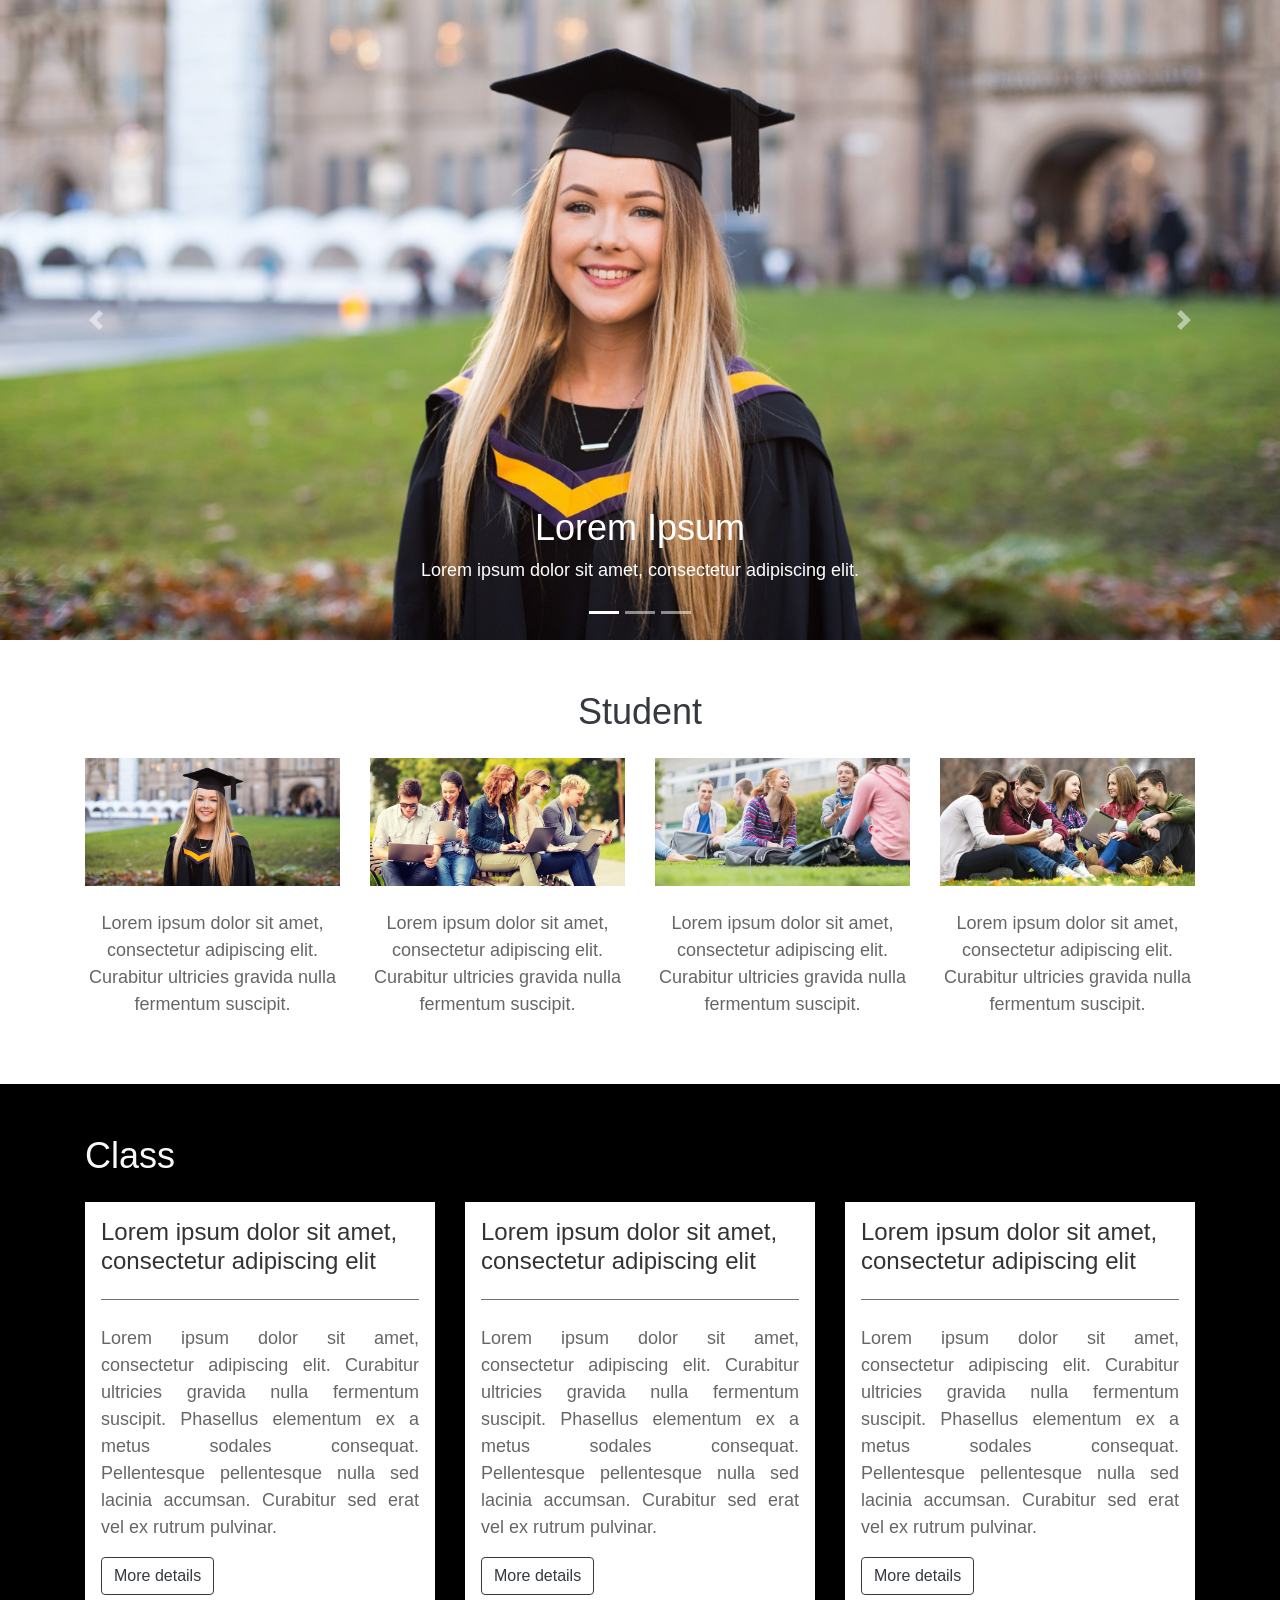
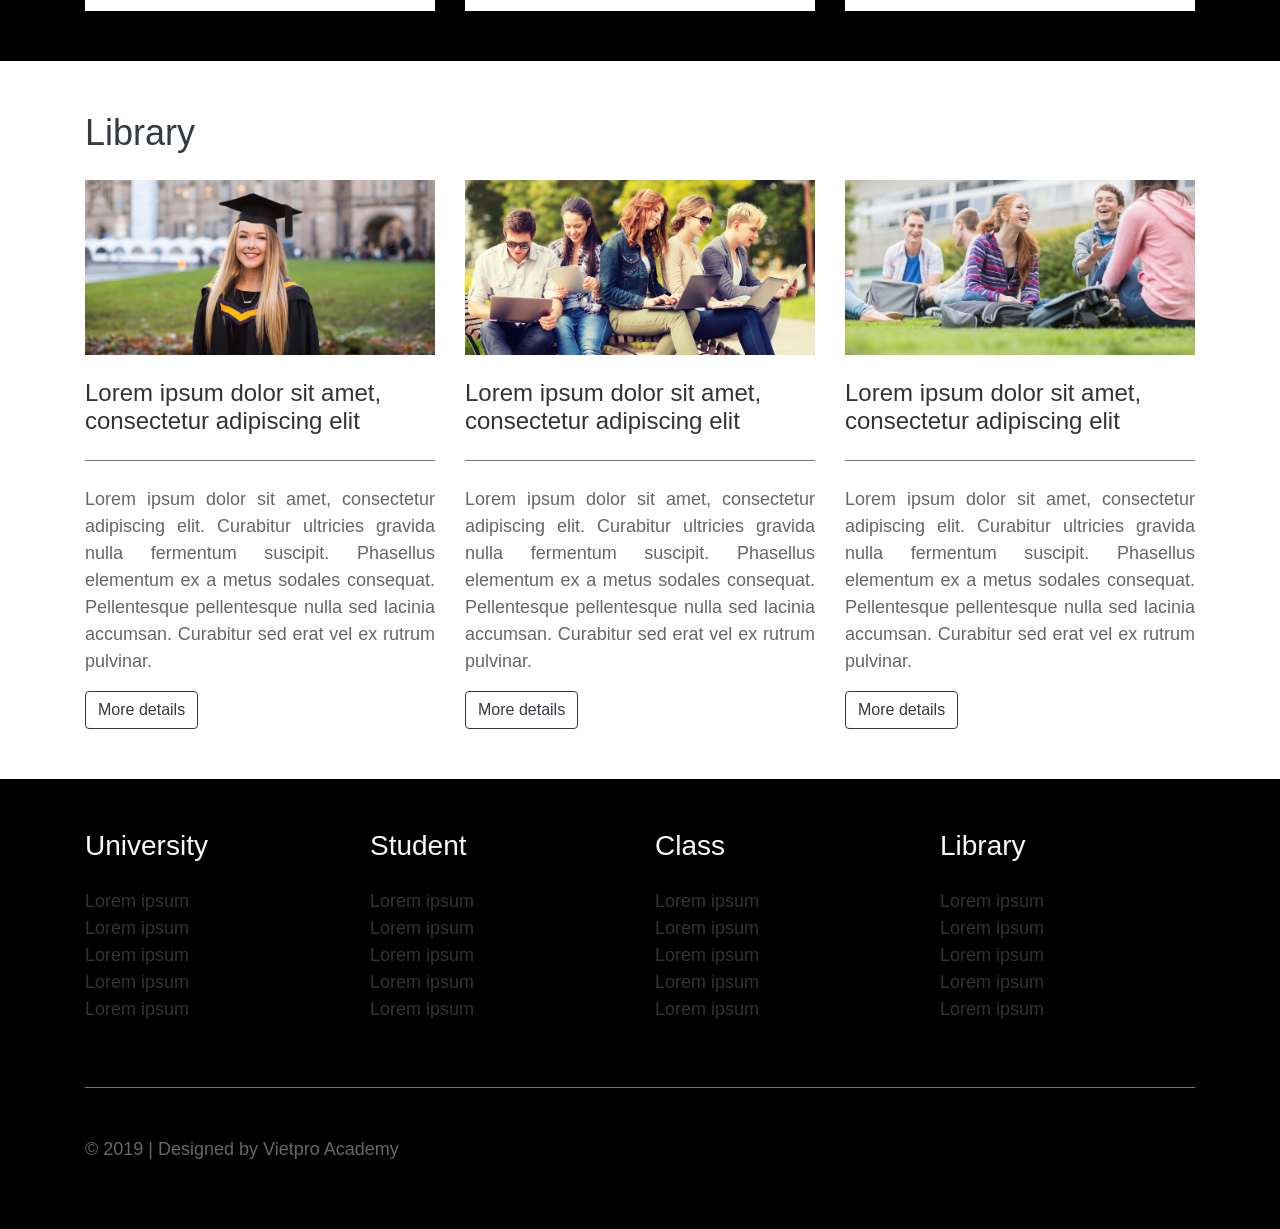
<file: bootstrap/project_bootstrap4_basic/index.html>
<!DOCTYPE html>
<html>
<head>
<title>Project Bootstrap4 Basic</title>
<meta charset="utf-8"/>
<link rel="stylesheet" href="css/bootstrap.css">
<script src="js/jquery-3.4.1.js"></script>
<script src="js/bootstrap.js"></script>
<style>
body{
font-family:arial;
font-size:18px;
color:#666;}

a{
color:#333;}

h2,h3,#slide h5{
font-size:36px;
text-transform:capitalize;}

h3{
font-size:28px;}

h4{
font-size:24px;
}

h2, h3, h4{
margin-bottom:25px;}

.section{
padding-top:50px;
padding-bottom:50px;
}

.bg-black{
background:#000;}

.bg-white{
background:#FFF;}

#footer ul{
padding:0;}

#footer ul li{
list-style:none;}
</style>
</head>
<body>

<!--	Slide	-->
<div id="slide">
	<div class="bd-example">
	  <div id="carouselExampleCaptions" class="carousel slide" data-ride="carousel">
		<ol class="carousel-indicators">
		  <li data-target="#carouselExampleCaptions" data-slide-to="0" class="active"></li>
		  <li data-target="#carouselExampleCaptions" data-slide-to="1"></li>
		  <li data-target="#carouselExampleCaptions" data-slide-to="2"></li>
		</ol>
		<div class="carousel-inner">
		  <div class="carousel-item active">
			<img src="images/slide-1.jpg" class="d-block w-100" alt="Vietpro Slide 01">
			<div class="carousel-caption d-none d-md-block">
			  <h5>Lorem Ipsum</h5>
			  <p>Lorem ipsum dolor sit amet, consectetur adipiscing elit.</p>
			</div>
		  </div>
		  <div class="carousel-item">
			<img src="images/slide-2.jpg" class="d-block w-100" alt="Vietpro Slide 01">
			<div class="carousel-caption d-none d-md-block">
			  <h5>Lorem Ipsum</h5>
			  <p>Lorem ipsum dolor sit amet, consectetur adipiscing elit.</p>
			</div>
		  </div>
		  <div class="carousel-item">
			<img src="images/slide-3.jpg" class="d-block w-100" alt="Vietpro Slide 01">
			<div class="carousel-caption d-none d-md-block">
			  <h5>Lorem Ipsum</h5>
			  <p>Lorem ipsum dolor sit amet, consectetur adipiscing elit.</p>
			</div>
		  </div>
		</div>
		<a class="carousel-control-prev" href="#carouselExampleCaptions" role="button" data-slide="prev">
		  <span class="carousel-control-prev-icon" aria-hidden="true"></span>
		  <span class="sr-only">Previous</span>
		</a>
		<a class="carousel-control-next" href="#carouselExampleCaptions" role="button" data-slide="next">
		  <span class="carousel-control-next-icon" aria-hidden="true"></span>
		  <span class="sr-only">Next</span>
		</a>
	  </div>
	</div>
</div>
<!--	End Slide	-->

<!--	Student	-->
<div id="student" class="section">
	<div class="container text-center">
		<h2 class="text-dark">student</h2>
		<div class="row">
			<div class="col-lg-3 col-md-6 col-sm-12">
				<img class="img-fluid mb-4" src="images/slide-1.jpg"/>
				<p>
					Lorem ipsum dolor sit amet, consectetur adipiscing elit. Curabitur ultricies gravida nulla fermentum suscipit.
				</p>
			</div>
			<div class="col-lg-3 col-md-6 col-sm-12">
				<img class="img-fluid mb-4" src="images/slide-2.jpg"/>
				<p>
					Lorem ipsum dolor sit amet, consectetur adipiscing elit. Curabitur ultricies gravida nulla fermentum suscipit.
				</p>
			</div>
			<div class="col-lg-3 col-md-6 col-sm-12">
				<img class="img-fluid mb-4" src="images/slide-3.jpg"/>
				<p>
					Lorem ipsum dolor sit amet, consectetur adipiscing elit. Curabitur ultricies gravida nulla fermentum suscipit.
				</p>
			</div>
			<div class="col-lg-3 col-md-6 col-sm-12">
				<img class="img-fluid mb-4" src="images/slide-4.jpg"/>
				<p>
					Lorem ipsum dolor sit amet, consectetur adipiscing elit. Curabitur ultricies gravida nulla fermentum suscipit.
				</p>
			</div>
		</div>
	</div>
</div>
<!--	End Student	-->

<!--	Class	-->
<div id="class" class="section bg-black">
	<div class="container">
		<h2 class="text-light">class</h2>
		<div class="row">
			<div class="col-lg-4 col-md-4 col-sm-12">
				<div class="bg-white p-3">
					<h4 class="border-bottom border-secondary pb-4"><a href="#">Lorem ipsum dolor sit amet, consectetur adipiscing elit</a></h4>
					<p class="text-justify">
						Lorem ipsum dolor sit amet, consectetur adipiscing elit. Curabitur ultricies gravida nulla fermentum suscipit. Phasellus elementum ex a metus sodales consequat. Pellentesque pellentesque nulla sed lacinia accumsan. Curabitur sed erat vel ex rutrum pulvinar.
					</p>
					<button type="button" class="btn btn-outline-dark">More details</button>
				</div>
			</div>
			<div class="col-lg-4 col-md-4 col-sm-12">
				<div class="bg-white p-3">
					<h4 class="border-bottom border-secondary pb-4"><a href="#">Lorem ipsum dolor sit amet, consectetur adipiscing elit</a></h4>
					<p class="text-justify">
						Lorem ipsum dolor sit amet, consectetur adipiscing elit. Curabitur ultricies gravida nulla fermentum suscipit. Phasellus elementum ex a metus sodales consequat. Pellentesque pellentesque nulla sed lacinia accumsan. Curabitur sed erat vel ex rutrum pulvinar.
					</p>
					<button type="button" class="btn btn-outline-dark">More details</button>
				</div>
			</div>
			<div class="col-lg-4 col-md-4 col-sm-12">
				<div class="bg-white p-3">
					<h4 class="border-bottom border-secondary pb-4"><a href="#">Lorem ipsum dolor sit amet, consectetur adipiscing elit</a></h4>
					<p class="text-justify">
						Lorem ipsum dolor sit amet, consectetur adipiscing elit. Curabitur ultricies gravida nulla fermentum suscipit. Phasellus elementum ex a metus sodales consequat. Pellentesque pellentesque nulla sed lacinia accumsan. Curabitur sed erat vel ex rutrum pulvinar.
					</p>
					<button type="button" class="btn btn-outline-dark">More details</button>
				</div>
			</div>
		</div>
	</div>
</div>
<!--	End Class	-->

<!--	Library	-->
<div id="library">
<div class="container section">
		<h2 class="text-dark">library</h2>
		<div class="row">
			<div class="col-lg-4 col-md-4 col-sm-12">
				<div class="bg-white">
					<img class="img-fluid mb-4" src="images/slide-1.jpg"/>
					<h4 class="border-bottom border-secondary pb-4"><a href="#">Lorem ipsum dolor sit amet, consectetur adipiscing elit</a></h4>
					<p class="text-justify">
						Lorem ipsum dolor sit amet, consectetur adipiscing elit. Curabitur ultricies gravida nulla fermentum suscipit. Phasellus elementum ex a metus sodales consequat. Pellentesque pellentesque nulla sed lacinia accumsan. Curabitur sed erat vel ex rutrum pulvinar.
					</p>
					<button type="button" class="btn btn-outline-dark">More details</button>
				</div>
			</div>
			<div class="col-lg-4 col-md-4 col-sm-12">
				<div class="bg-white">
					<img class="img-fluid mb-4" src="images/slide-2.jpg"/>
					<h4 class="border-bottom border-secondary pb-4"><a href="#">Lorem ipsum dolor sit amet, consectetur adipiscing elit</a></h4>
					<p class="text-justify">
						Lorem ipsum dolor sit amet, consectetur adipiscing elit. Curabitur ultricies gravida nulla fermentum suscipit. Phasellus elementum ex a metus sodales consequat. Pellentesque pellentesque nulla sed lacinia accumsan. Curabitur sed erat vel ex rutrum pulvinar.
					</p>
					<button type="button" class="btn btn-outline-dark">More details</button>
				</div>
			</div>
			<div class="col-lg-4 col-md-4 col-sm-12">
				<div class="bg-white">
					<img class="img-fluid mb-4" src="images/slide-3.jpg"/>
					<h4 class="border-bottom border-secondary pb-4"><a href="#">Lorem ipsum dolor sit amet, consectetur adipiscing elit</a></h4>
					<p class="text-justify">
						Lorem ipsum dolor sit amet, consectetur adipiscing elit. Curabitur ultricies gravida nulla fermentum suscipit. Phasellus elementum ex a metus sodales consequat. Pellentesque pellentesque nulla sed lacinia accumsan. Curabitur sed erat vel ex rutrum pulvinar.
					</p>
					<button type="button" class="btn btn-outline-dark">More details</button>
				</div>
			</div>
		</div>
	</div>
</div>
<!--	End Library	-->

<!--	Footer	-->
<div id="footer" class="section bg-black">
	<div class="container">
		<div class="row">
			<div class="col-lg-3 col-md-6 col-sm-12">
				<h3 class="text-light">university</h3>
				<ul>
					<li><a href="#">Lorem ipsum</a></li>
					<li><a href="#">Lorem ipsum</a></li>
					<li><a href="#">Lorem ipsum</a></li>
					<li><a href="#">Lorem ipsum</a></li>
					<li><a href="#">Lorem ipsum</a></li>
				</ul>
			</div>
			<div class="col-lg-3 col-md-6 col-sm-12">
				<h3 class="text-light">student</h3>
				<ul>
					<li><a href="#">Lorem ipsum</a></li>
					<li><a href="#">Lorem ipsum</a></li>
					<li><a href="#">Lorem ipsum</a></li>
					<li><a href="#">Lorem ipsum</a></li>
					<li><a href="#">Lorem ipsum</a></li>
				</ul>
			</div>
			<div class="col-lg-3 col-md-6 col-sm-12">
				<h3 class="text-light">class</h3>
				<ul>
					<li><a href="#">Lorem ipsum</a></li>
					<li><a href="#">Lorem ipsum</a></li>
					<li><a href="#">Lorem ipsum</a></li>
					<li><a href="#">Lorem ipsum</a></li>
					<li><a href="#">Lorem ipsum</a></li>
				</ul>
			</div>
			<div class="col-lg-3 col-md-6 col-sm-12">
				<h3 class="text-light">library</h3>
				<ul>
					<li><a href="#">Lorem ipsum</a></li>
					<li><a href="#">Lorem ipsum</a></li>
					<li><a href="#">Lorem ipsum</a></li>
					<li><a href="#">Lorem ipsum</a></li>
					<li><a href="#">Lorem ipsum</a></li>
				</ul>
			</div>
		</div>
		<p class="border-top border-secondary mt-5 pt-5">© 2019 | Designed by Vietpro Academy</p>
	</div>
</div>
<!--	End Footer	-->



<!--
1. Dựng cấu trúc HTML
2. CSS chung cho toàn bộ văn bản HTML 
	-	Phông chữ, mầu chữ, kích cỡ chữ
	-	Style chung của liên kết, heading
3. Đặt ID
	-	ID thông thường được đặt vào các khối cha ngoài cùng, khối chính lớn của trang web
	-	Mỗi khối thông thường chỉ có 1 ID đặt ở cấp cha (rất hiếm khi đặt ID cho các khối con bên trong)
4. Đặt Class
	-	Sử dụng Class có 2 cách 
		+	Những phần tử nào có từ 2 thuộc tính giống nhau trở lên thì nên style ra Class riêng
		+	Những phần tử nào giống nhau chỉ với 1 thuộc tính thì có thể sử dụng Class có sẵn của Bootstrap
	-	Thủ thuật tìm Class
		+	B1. Lấy một cấu trúc bất kỳ để Style (thông thường hay lấy cấu trúc ngay đầu)
		+	B2. Mỗi khi phân tích cấu trúc đó (cha-con) thì so sánh xem có những cấu trúc nào có Style giống nó nữa không
		+	B3. Nếu giống tuyệt đối thì viết Class lớn, chung cho tất cả, nếu chỉ giống một phần thì tách Class lớn đó thành nhều Class con
	-	Ví dụ cho tư duy trên:
		+	Cấu trúc A có các thuộc tính (a b c d) giống tuyệt đối với cấu trúc B (a b c d) thì viết Class AB (a b c d)
		+	Cấu trúc A có các thuộc tính (a b c d) giống một phần với cấu trúc B (a b) và C (c d) thì viết 2 Class AB (a b) và AC (c d)
Chú ý:
	-	Những trang web có giao diện đơn giản hoặc không có nhu cầu đa giao diện thì ó thể sử dụng triệt để các class của Bootstrap, thậm chí không cần CSS riêng
	-	Những trang web lớn hoặc có nhu cầu đa giao diện thì hạn chế sử dụng các class của Bootstrap, thậm chí chỉ sử dụng mỗi hệ thống lưới trong Bootstrap
-->



</body>
</html>
</file>
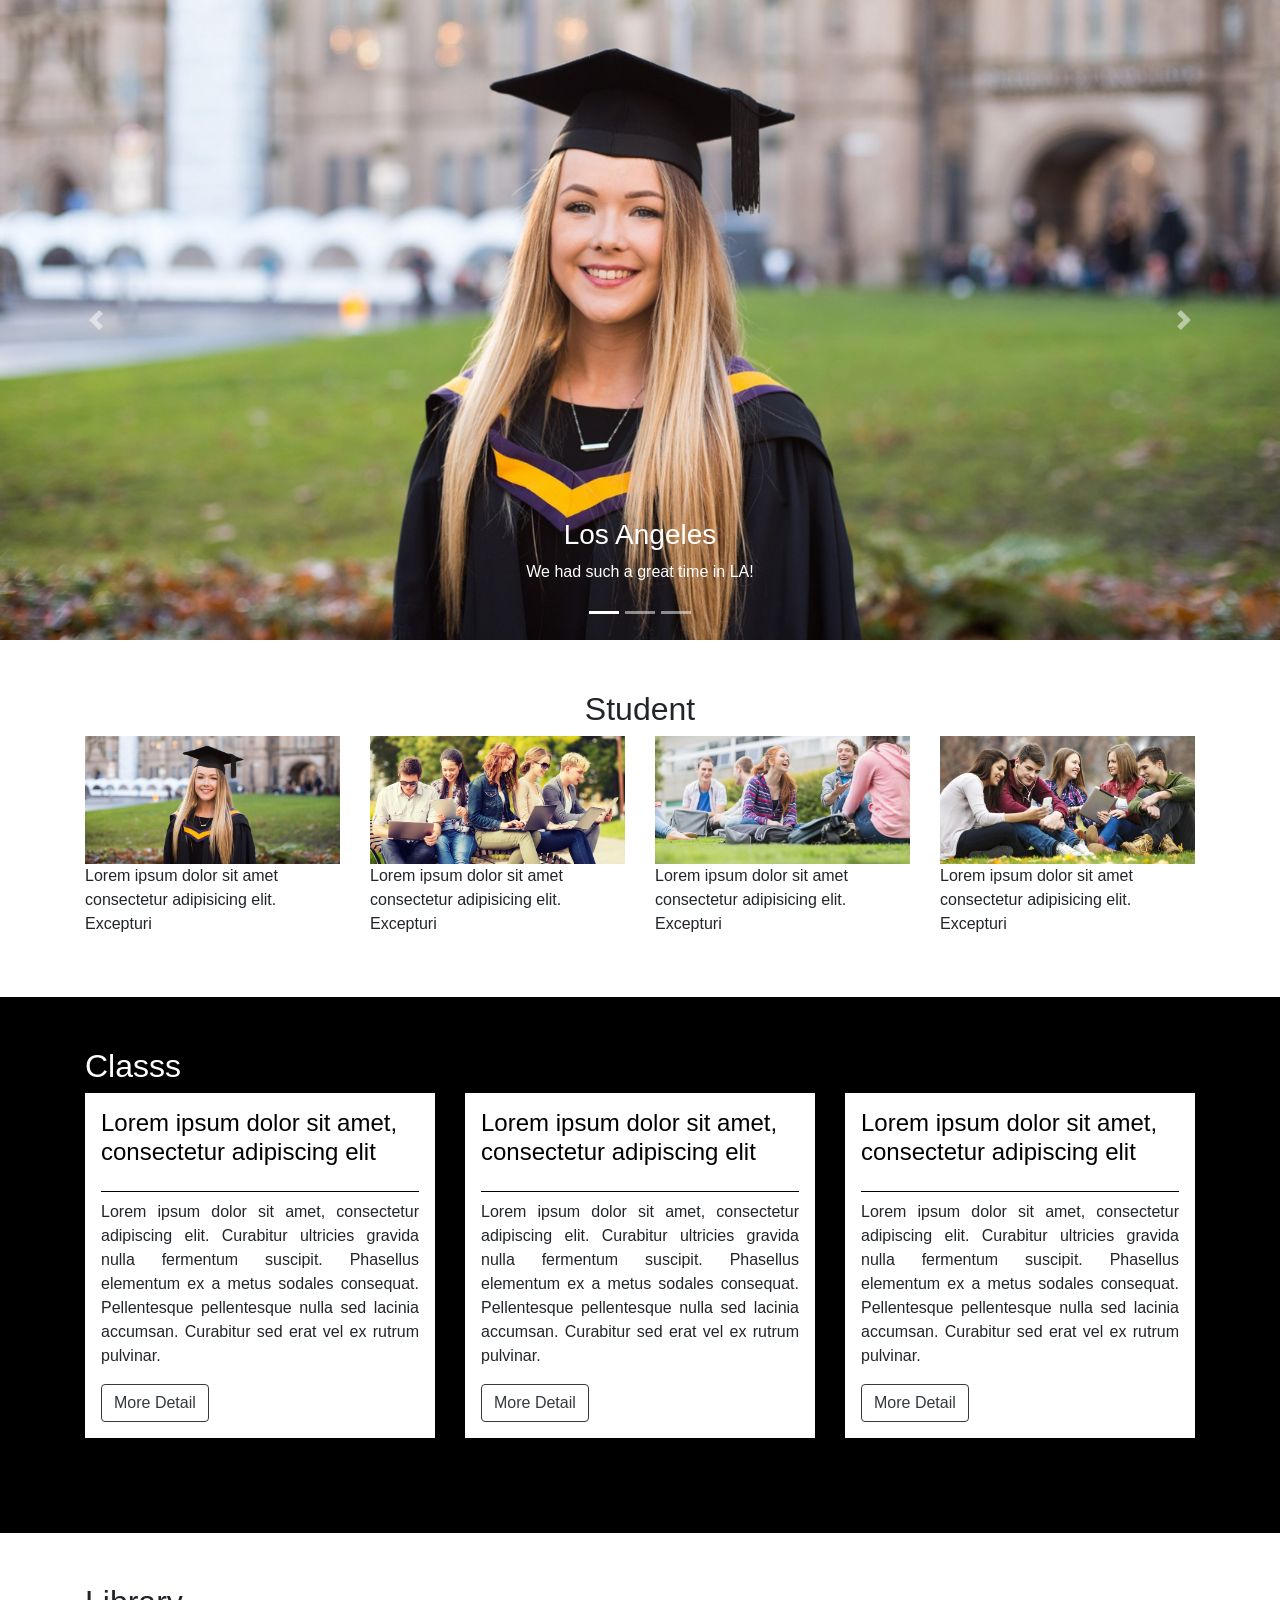
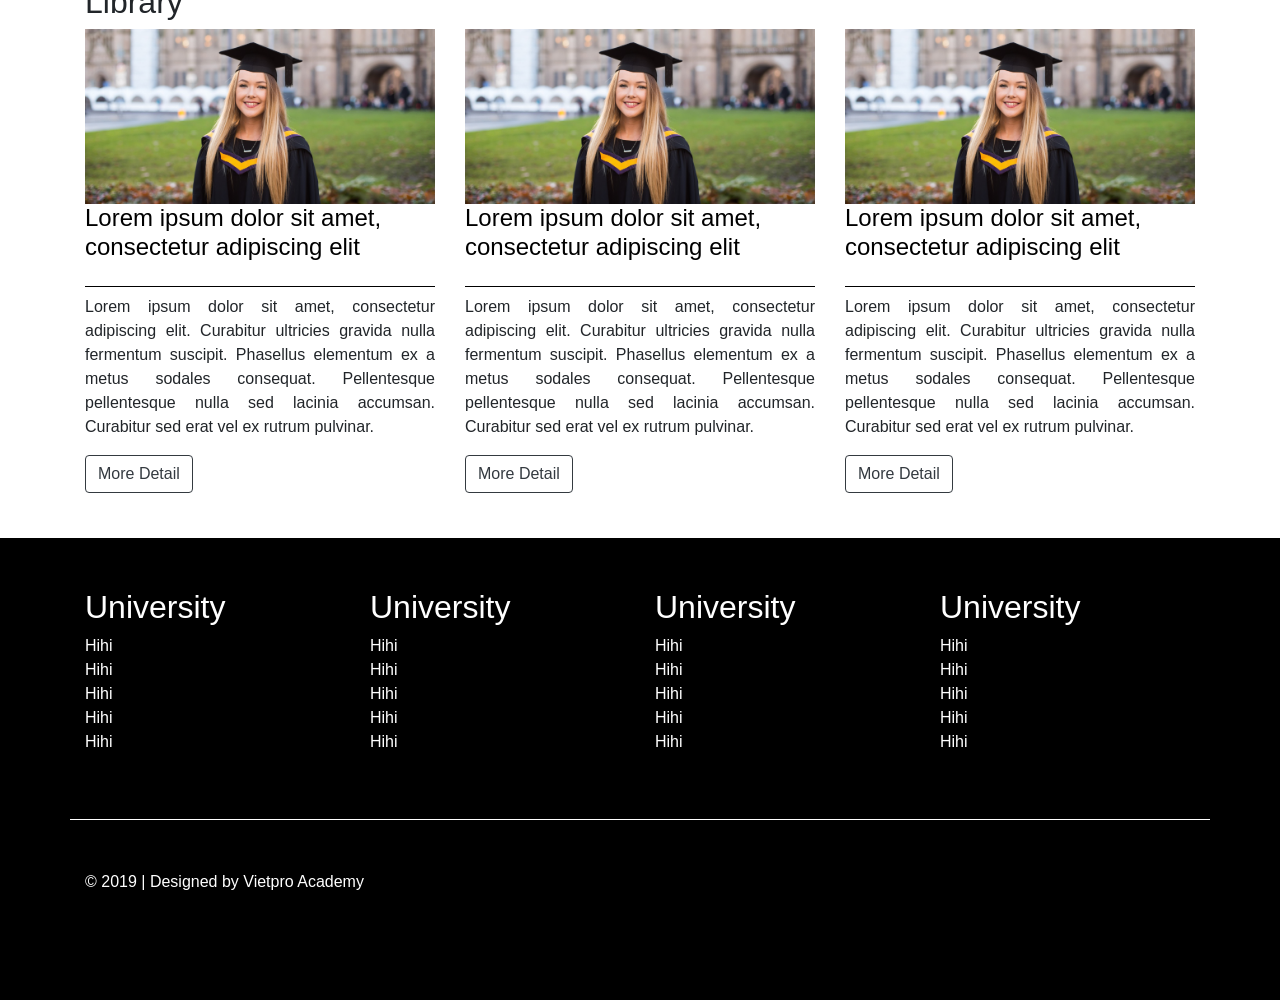
<file: thuc_hanh/Thuchanh_Bootstrap/html/index.html>
<!DOCTYPE html>
<html lang="en">

<head>
    <meta charset="UTF-8">
    <meta name="viewport" content="width=device-width, initial-scale=1.0">
    <meta http-equiv="X-UA-Compatible" content="ie=edge">
    <link rel="stylesheet" href="../css/bootstrap.css">
    <title>Document</title>
    <link rel="stylesheet" href="../css/style.css">
</head>

<body>
    <!-- Slide -->
    <div id="demo" class="carousel slide" data-ride="carousel">
        <ul class="carousel-indicators">
            <li data-target="#demo" data-slide-to="0" class="active"></li>
            <li data-target="#demo" data-slide-to="1"></li>
            <li data-target="#demo" data-slide-to="2"></li>
        </ul>
        <div class="carousel-inner">
            <div class="carousel-item active">
                <img src="../image/slide-1.jpg" alt="Los Angeles">
                <div class="carousel-caption">
                    <h3>Los Angeles</h3>
                    <p>We had such a great time in LA!</p>
                </div>
            </div>
            <div class="carousel-item">
                <img src="../image/slide-2.jpg" alt="Chicago">
                <div class="carousel-caption">
                    <h3>Chicago</h3>
                    <p>Thank you, Chicago!</p>
                </div>
            </div>
            <div class="carousel-item">
                <img src="../image/slide-3.jpg">
                <div class="carousel-caption">
                    <h3>New York</h3>
                    <p>We love the Big Apple!</p>
                </div>
            </div>
        </div>
        <a class="carousel-control-prev" href="#demo" data-slide="prev">
            <span class="carousel-control-prev-icon"></span>
        </a>
        <a class="carousel-control-next" href="#demo" data-slide="next">
            <span class="carousel-control-next-icon"></span>
        </a>
    </div>

    <!-- Session 1 -->
    <div id="session-1" class="box">
        <div class="container">
            <h2 class="text-center">Student</h2>
            <!-- Tạo hàng -->
            <div class="row">
                <div class="col-lg-3">
                    <img class="img-fluid" src="../image/slide-1.jpg" alt="">
                    <p>
                        Lorem ipsum dolor sit amet consectetur adipisicing elit. Excepturi
                    </p>
                </div>
                <div class="col-lg-3">
                    <img class="img-fluid" src="../image/slide-2.jpg" alt="">
                    <p>
                        Lorem ipsum dolor sit amet consectetur adipisicing elit. Excepturi
                    </p>
                </div>
                <div class="col-lg-3">
                    <img class="img-fluid" src="../image/slide-3.jpg" alt="">
                    <p>
                        Lorem ipsum dolor sit amet consectetur adipisicing elit. Excepturi
                    </p>
                </div>
                <div class="col-lg-3">
                    <img class="img-fluid" src="../image/slide-4.jpg" alt="">
                    <p>
                        Lorem ipsum dolor sit amet consectetur adipisicing elit. Excepturi
                    </p>
                </div>
            </div>
        </div>
    </div>
    <!-- Session-2 -->
    <div id="session-2" class="box">

        <div class="container">
            <h2 class="text-white">Classs</h2>
            <div class="row">
                <div class="col-lg-4 p-b-50">
                    <div class="box-white p-16">
                        <h4 class="ke-chan"><a href="">Lorem ipsum dolor sit amet, consectetur adipiscing elit</a></h4>
                        <p class="text-justify">Lorem ipsum dolor sit amet, consectetur adipiscing elit. Curabitur ultricies gravida nulla fermentum suscipit. Phasellus elementum ex a metus sodales consequat. Pellentesque pellentesque nulla sed lacinia accumsan. Curabitur sed
                            erat vel ex rutrum pulvinar.</p>
                        <button type="button" class="btn btn-outline-dark">More Detail</button>
                    </div>
                </div>
                <div class="col-lg-4 ">
                    <div class="box-white p-16">
                        <h4 class="ke-chan"><a href="">Lorem ipsum dolor sit amet, consectetur adipiscing elit</a></h4>
                        <p class="text-justify">Lorem ipsum dolor sit amet, consectetur adipiscing elit. Curabitur ultricies gravida nulla fermentum suscipit. Phasellus elementum ex a metus sodales consequat. Pellentesque pellentesque nulla sed lacinia accumsan. Curabitur sed
                            erat vel ex rutrum pulvinar.</p>
                        <button type="button" class="btn btn-outline-dark">More Detail</button>
                    </div>
                </div>
                <div class="col-lg-4 ">
                    <div class="box-white p-16">
                        <h4 class="ke-chan"><a href="">Lorem ipsum dolor sit amet, consectetur adipiscing elit</a></h4>
                        <p class="text-justify">Lorem ipsum dolor sit amet, consectetur adipiscing elit. Curabitur ultricies gravida nulla fermentum suscipit. Phasellus elementum ex a metus sodales consequat. Pellentesque pellentesque nulla sed lacinia accumsan. Curabitur sed
                            erat vel ex rutrum pulvinar.</p>
                        <button type="button" class="btn btn-outline-dark">More Detail</button>
                    </div>
                </div>

            </div>
        </div>
    </div>
    <!-- Session-3 -->
    <div id="session-3" class="box">

        <div class="container">
            <h2 class="">Library</h2>
            <div class="row">
                <div class="col-lg-4">
                    <div>
                        <img src="../image/slide-1.jpg" alt="">
                        <h4 class="ke-chan"><a href="">Lorem ipsum dolor sit amet, consectetur adipiscing elit</a></h4>
                        <p class="text-justify">Lorem ipsum dolor sit amet, consectetur adipiscing elit. Curabitur ultricies gravida nulla fermentum suscipit. Phasellus elementum ex a metus sodales consequat. Pellentesque pellentesque nulla sed lacinia accumsan. Curabitur sed
                            erat vel ex rutrum pulvinar.</p>
                        <button type="button" class="btn btn-outline-dark">More Detail</button>

                    </div>
                </div>
                <div class="col-lg-4">
                    <img src="../image/slide-1.jpg" alt="">
                    <h4 class="ke-chan"><a href="">Lorem ipsum dolor sit amet, consectetur adipiscing elit</a></h4>
                    <p class="text-justify">Lorem ipsum dolor sit amet, consectetur adipiscing elit. Curabitur ultricies gravida nulla fermentum suscipit. Phasellus elementum ex a metus sodales consequat. Pellentesque pellentesque nulla sed lacinia accumsan. Curabitur sed erat
                        vel ex rutrum pulvinar.</p>
                    <button type="button" class="btn btn-outline-dark">More Detail</button>
                </div>
                <div class="col-lg-4">
                    <img src="../image/slide-1.jpg" alt="">
                    <h4 class="ke-chan"><a href="">Lorem ipsum dolor sit amet, consectetur adipiscing elit</a></h4>
                    <p class="text-justify">Lorem ipsum dolor sit amet, consectetur adipiscing elit. Curabitur ultricies gravida nulla fermentum suscipit. Phasellus elementum ex a metus sodales consequat. Pellentesque pellentesque nulla sed lacinia accumsan. Curabitur sed erat
                        vel ex rutrum pulvinar.</p>
                    <button type="button" class="btn btn-outline-dark">More Detail</button>
                </div>
            </div>
        </div>
    </div>
    <!-- Footer -->
    <div id="footer" class="box">
        <div class="container text-white">
            <div class="row ke-chan-trang">
                <div class="col-lg-3 ke-chan">
                    <h2>University</h2>
                    <ul>
                        <li><a href="">Hihi</a></li>
                        <li><a href="">Hihi</a></li>
                        <li><a href="">Hihi</a></li>
                        <li><a href="">Hihi</a></li>
                        <li><a href="">Hihi</a></li>
                    </ul>
                </div>
                <div class="col-lg-3">
                    <h2>University</h2>
                    <ul>
                        <li><a href="">Hihi</a></li>
                        <li><a href="">Hihi</a></li>
                        <li><a href="">Hihi</a></li>
                        <li><a href="">Hihi</a></li>
                        <li><a href="">Hihi</a></li>
                    </ul>
                </div>
                <div class="col-lg-3">
                    <h2>University</h2>
                    <ul>
                        <li><a href="">Hihi</a></li>
                        <li><a href="">Hihi</a></li>
                        <li><a href="">Hihi</a></li>
                        <li><a href="">Hihi</a></li>
                        <li><a href="">Hihi</a></li>
                    </ul>
                </div>
                <div class="col-lg-3">
                    <h2>University</h2>
                    <ul>
                        <li><a href="">Hihi</a></li>
                        <li><a href="">Hihi</a></li>
                        <li><a href="">Hihi</a></li>
                        <li><a href="">Hihi</a></li>
                        <li><a href="">Hihi</a></li>
                    </ul>
                </div>
            </div>
            <p class="box">© 2019 | Designed by Vietpro Academy</p>
        </div>
    </div>
</body>
<script src="https://code.jquery.com/jquery-3.4.1.slim.min.js" integrity="sha384-J6qa4849blE2+poT4WnyKhv5vZF5SrPo0iEjwBvKU7imGFAV0wwj1yYfoRSJoZ+n" crossorigin="anonymous"></script>
<script src="https://cdn.jsdelivr.net/npm/popper.js@1.16.0/dist/umd/popper.min.js" integrity="sha384-Q6E9RHvbIyZFJoft+2mJbHaEWldlvI9IOYy5n3zV9zzTtmI3UksdQRVvoxMfooAo" crossorigin="anonymous"></script>
<script src="https://stackpath.bootstrapcdn.com/bootstrap/4.4.1/js/bootstrap.min.js" integrity="sha384-wfSDF2E50Y2D1uUdj0O3uMBJnjuUD4Ih7YwaYd1iqfktj0Uod8GCExl3Og8ifwB6" crossorigin="anonymous"></script>


</html>
</file>
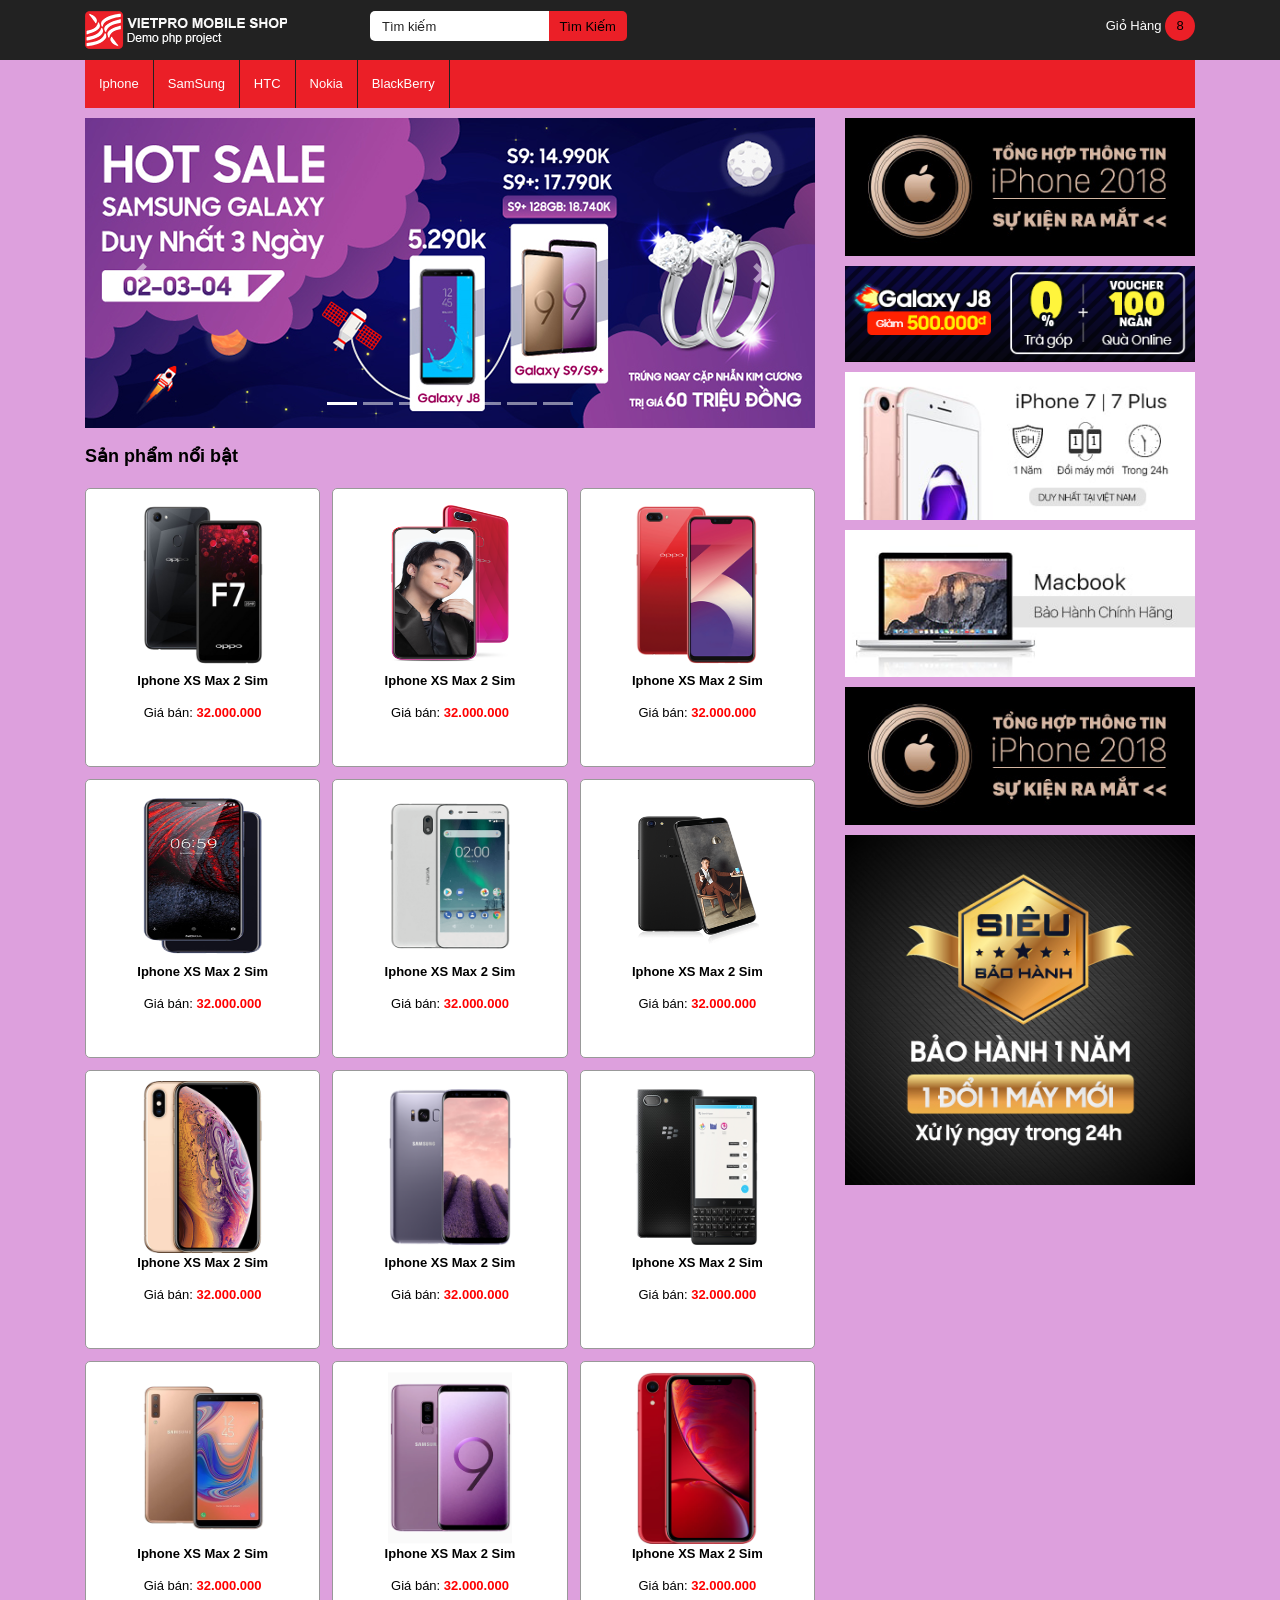
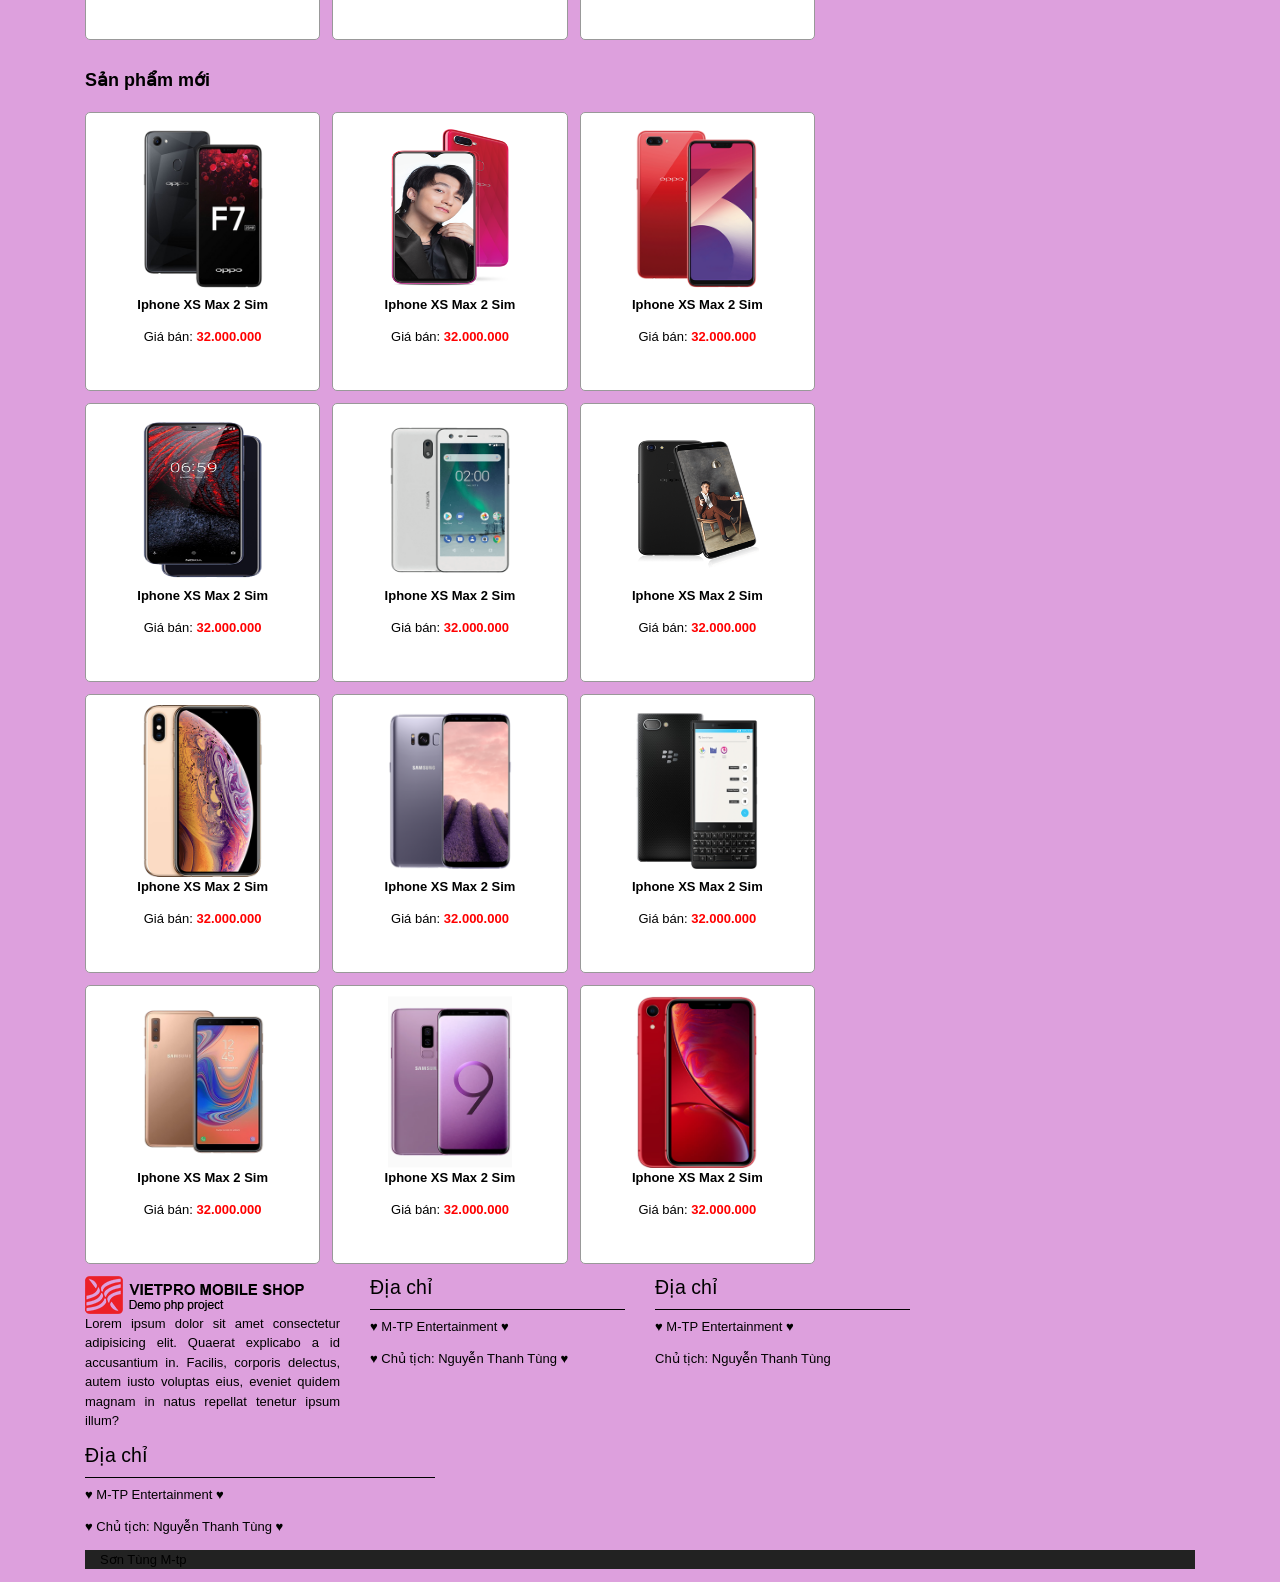
<file: thuc_hanh/thuchanh_bootstrap2/THUC_HANH_BOOTSTRAP_2/index.html>
<!DOCTYPE html>
<html lang="en">

<head>
    <meta charset="UTF-8">
    <meta name="viewport" content="width=device-width, initial-scale=1.0">
    <meta http-equiv="X-UA-Compatible" content="ie=edge">
    <title>Document</title>
    <link rel="stylesheet" href="css/bootstrap.min.css">
    <link rel="stylesheet" href="css/style.css">
    <link rel="stylesheet" href="css/reponsive.css">
</head>

<body>
    <!-- Header -->
    <header>
        <div class="container">
            <div class="row">
                <div class="col-lg-3 col-md-12">
                    <div id="logo">
                        <img src="images/logo.png" alt="">
                    </div>
                </div>
                <div class="col-lg-7 col-md-8">
                    <div id="search">
                        <input type="text" placeholder="Tìm kiếm">
                        <button type="submit">Tìm Kiếm</button>
                    </div>
                </div>
                <div class="col-lg-2 col-md-4">
                    <div id="sup-cart">
                        Giỏ Hàng <span>8</span>
                    </div>
                </div>
            </div>
        </div>
    </header>
    <!-- Menu -->
    <nav class="container">
        <nav class="no-pd navbar navbar-expand-lg navbar-light mau-1">
            <a class="navbar-brand text-white text-menu" href="#">Menu</a>
            <button class="navbar-toggler" type="button" data-toggle="collapse" data-target="#navbarNav"
                aria-controls="navbarNav" aria-expanded="false" aria-label="Toggle navigation">
                <span class="navbar-toggler-icon"></span>
            </button>
            <div class="collapse navbar-collapse" id="navbarNav">
                <ul class="navbar-nav">
                    <li class="nav-item active">
                        <a class="nav-link text-white" href="#">Iphone <span class="sr-only">(current)</span></a>
                    </li>
                    <li class="nav-item">
                        <a class="nav-link text-white" href="#">SamSung</a>
                    </li>
                    <li class="nav-item">
                        <a class="nav-link text-white" href="#">HTC</a>
                    </li>
                    <li class="nav-item">
                        <a class="nav-link text-white" href="#">Nokia</a>
                    </li>
                    <li class="nav-item">
                        <a class="nav-link text-white" href="#">BlackBerry</a>
                    </li>
                </ul>
            </div>
        </nav>
    </nav>
    <!-- Main -->
    <div class="container">
        <div class="row">
            <div class="col-lg-8">
                <!-- Slide -->
                <div id="slide">
                    <div id="carouselExampleIndicators" class="carousel slide" data-ride="carousel">
                        <ol class="carousel-indicators">
                            <li data-target="#carouselExampleIndicators" data-slide-to="0" class="active"></li>
                            <li data-target="#carouselExampleIndicators" data-slide-to="1"></li>
                            <li data-target="#carouselExampleIndicators" data-slide-to="2"></li>
                            <li data-target="#carouselExampleIndicators" data-slide-to="3"></li>
                            <li data-target="#carouselExampleIndicators" data-slide-to="4"></li>
                            <li data-target="#carouselExampleIndicators" data-slide-to="5"></li>
                            <li data-target="#carouselExampleIndicators" data-slide-to="6"></li>
                        </ol>
                        <div class="carousel-inner">
                            <div class="carousel-item active">
                                <img src="images/slide-1.png" class="d-block w-100" alt="...">
                            </div>
                            <div class="carousel-item">
                                <img src="images/slide-2.png" class="d-block w-100" alt="...">
                            </div>
                            <div class="carousel-item">
                                <img src="images/slide-3.png" class="d-block w-100" alt="...">
                            </div>
                            <div class="carousel-item">
                                <img src="images/slide-4.png" class="d-block w-100" alt="...">
                            </div>
                            <div class="carousel-item">
                                <img src="images/slide-5.png" class="d-block w-100" alt="...">
                            </div>
                            <div class="carousel-item">
                                <img src="images/slide-6.png" class="d-block w-100" alt="...">
                            </div>
                        </div>
                        <a class="carousel-control-prev" href="#carouselExampleIndicators" role="button"
                            data-slide="prev">
                            <span class="carousel-control-prev-icon" aria-hidden="true"></span>
                            <span class="sr-only">Previous</span>
                        </a>
                        <a class="carousel-control-next" href="#carouselExampleIndicators" role="button"
                            data-slide="next">
                            <span class="carousel-control-next-icon" aria-hidden="true"></span>
                            <span class="sr-only">Next</span>
                        </a>
                    </div>
                </div>
                <!-- Product -->
                <div class="list-product">
                    <h2>Sản phẩm nổi bật</h2>
                    <div class="row fix-padding-row">
                        <div class="col-lg-4 col-md-6 fex-padding-col">
                            <div class="product">
                                <a href="">
                                    <img src="images/product-1.png" alt="">
                                    <p class="text-bold">Iphone XS Max 2 Sim</p>
                                    <p>Giá bán: <span>32.000.000</span></p>
                                </a>
                            </div>
                        </div>
                        <div class="col-lg-4 col-md-6 fex-padding-col">
                            <div class="product">
                                <a href="">
                                    <img src="images/product-2.png" alt="">
                                    <p class="text-bold">Iphone XS Max 2 Sim</p>
                                    <p>Giá bán: <span>32.000.000</span></p>
                                </a>
                            </div>
                        </div>
                        <div class="col-lg-4 col-md-6 fex-padding-col">
                            <div class="product">
                                <a href="">
                                    <img src="images/product-3.png" alt="">
                                    <p class="text-bold">Iphone XS Max 2 Sim</p>
                                    <p>Giá bán: <span>32.000.000</span></p>
                                </a>
                            </div>
                        </div>
                        <div class="col-lg-4 col-md-6 fex-padding-col">
                            <div class="product">
                                <a href="">
                                    <img src="images/product-4.png" alt="">
                                    <p class="text-bold">Iphone XS Max 2 Sim</p>
                                    <p>Giá bán: <span>32.000.000</span></p>
                                </a>
                            </div>
                        </div>
                        <div class="col-lg-4 col-md-6 fex-padding-col">
                            <div class="product">
                                <a href="">
                                    <img src="images/product-5.png" alt="">
                                    <p class="text-bold">Iphone XS Max 2 Sim</p>
                                    <p>Giá bán: <span>32.000.000</span></p>
                                </a>
                            </div>
                        </div>
                        <div class="col-lg-4 col-md-6 fex-padding-col">
                            <div class="product">
                                <a href="">
                                    <img src="images/product-6.png" alt="">
                                    <p class="text-bold">Iphone XS Max 2 Sim</p>
                                    <p>Giá bán: <span>32.000.000</span></p>
                                </a>
                            </div>
                        </div>
                        <div class="col-lg-4 col-md-6 fex-padding-col">
                            <div class="product">
                                <a href="">
                                    <img src="images/product-7.png" alt="">
                                    <p class="text-bold">Iphone XS Max 2 Sim</p>
                                    <p>Giá bán: <span>32.000.000</span></p>
                                </a>
                            </div>
                        </div>
                        <div class="col-lg-4 col-md-6 fex-padding-col">
                            <div class="product">
                                <a href="">
                                    <img src="images/product-8.png" alt="">
                                    <p class="text-bold">Iphone XS Max 2 Sim</p>
                                    <p>Giá bán: <span>32.000.000</span></p>
                                </a>
                            </div>
                        </div>
                        <div class="col-lg-4 col-md-6 fex-padding-col">
                            <div class="product">
                                <a href="">
                                    <img src="images/product-9.png" alt="">
                                    <p class="text-bold">Iphone XS Max 2 Sim</p>
                                    <p>Giá bán: <span>32.000.000</span></p>
                                </a>
                            </div>
                        </div>
                        <div class="col-lg-4 col-md-6 fex-padding-col">
                            <div class="product">
                                <a href="">
                                    <img src="images/product-10.png" alt="">
                                    <p class="text-bold">Iphone XS Max 2 Sim</p>
                                    <p>Giá bán: <span>32.000.000</span></p>
                                </a>
                            </div>
                        </div>
                        <div class="col-lg-4 col-md-6 fex-padding-col">
                            <div class="product">
                                <a href="">
                                    <img src="images/product-11.png" alt="">
                                    <p class="text-bold">Iphone XS Max 2 Sim</p>
                                    <p>Giá bán: <span>32.000.000</span></p>
                                </a>
                            </div>
                        </div>
                        <div class="col-lg-4 col-md-6 fex-padding-col">
                            <div class="product">
                                <a href="">
                                    <img src="images/product-12.png" alt="">
                                    <p class="text-bold">Iphone XS Max 2 Sim</p>
                                    <p>Giá bán: <span>32.000.000</span></p>
                                </a>
                            </div>
                        </div>
                    </div>


                </div>
                <!-- Product -->
                <div class="list-product">
                    <h2>Sản phẩm mới</h2>
                    <div class="row fix-padding-row">
                        <div class="col-lg-4 fex-padding-col">
                            <div class="product">
                                <a href="">
                                    <img src="images/product-1.png" alt="">
                                    <p class="text-bold">Iphone XS Max 2 Sim</p>
                                    <p>Giá bán: <span>32.000.000</span></p>
                                </a>
                            </div>
                        </div>
                        <div class="col-lg-4 fex-padding-col">
                            <div class="product">
                                <a href="">
                                    <img src="images/product-2.png" alt="">
                                    <p class="text-bold">Iphone XS Max 2 Sim</p>
                                    <p>Giá bán: <span>32.000.000</span></p>
                                </a>
                            </div>
                        </div>
                        <div class="col-lg-4 fex-padding-col">
                            <div class="product">
                                <a href="">
                                    <img src="images/product-3.png" alt="">
                                    <p class="text-bold">Iphone XS Max 2 Sim</p>
                                    <p>Giá bán: <span>32.000.000</span></p>
                                </a>
                            </div>
                        </div>
                        <div class="col-lg-4 fex-padding-col">
                            <div class="product">
                                <a href="">
                                    <img src="images/product-4.png" alt="">
                                    <p class="text-bold">Iphone XS Max 2 Sim</p>
                                    <p>Giá bán: <span>32.000.000</span></p>
                                </a>
                            </div>
                        </div>
                        <div class="col-lg-4 fex-padding-col">
                            <div class="product">
                                <a href="">
                                    <img src="images/product-5.png" alt="">
                                    <p class="text-bold">Iphone XS Max 2 Sim</p>
                                    <p>Giá bán: <span>32.000.000</span></p>
                                </a>
                            </div>
                        </div>
                        <div class="col-lg-4 fex-padding-col">
                            <div class="product">
                                <a href="">
                                    <img src="images/product-6.png" alt="">
                                    <p class="text-bold">Iphone XS Max 2 Sim</p>
                                    <p>Giá bán: <span>32.000.000</span></p>
                                </a>
                            </div>
                        </div>
                        <div class="col-lg-4 fex-padding-col">
                            <div class="product">
                                <a href="">
                                    <img src="images/product-7.png" alt="">
                                    <p class="text-bold">Iphone XS Max 2 Sim</p>
                                    <p>Giá bán: <span>32.000.000</span></p>
                                </a>
                            </div>
                        </div>
                        <div class="col-lg-4 fex-padding-col">
                            <div class="product">
                                <a href="">
                                    <img src="images/product-8.png" alt="">
                                    <p class="text-bold">Iphone XS Max 2 Sim</p>
                                    <p>Giá bán: <span>32.000.000</span></p>
                                </a>
                            </div>
                        </div>
                        <div class="col-lg-4 fex-padding-col">
                            <div class="product">
                                <a href="">
                                    <img src="images/product-9.png" alt="">
                                    <p class="text-bold">Iphone XS Max 2 Sim</p>
                                    <p>Giá bán: <span>32.000.000</span></p>
                                </a>
                            </div>
                        </div>
                        <div class="col-lg-4 fex-padding-col">
                            <div class="product">
                                <a href="">
                                    <img src="images/product-10.png" alt="">
                                    <p class="text-bold">Iphone XS Max 2 Sim</p>
                                    <p>Giá bán: <span>32.000.000</span></p>
                                </a>
                            </div>
                        </div>
                        <div class="col-lg-4 fex-padding-col">
                            <div class="product">
                                <a href="">
                                    <img src="images/product-11.png" alt="">
                                    <p class="text-bold">Iphone XS Max 2 Sim</p>
                                    <p>Giá bán: <span>32.000.000</span></p>
                                </a>
                            </div>
                        </div>
                        <div class="col-lg-4 fex-padding-col">
                            <div class="product">
                                <a href="">
                                    <img src="images/product-12.png" alt="">
                                    <p class="text-bold">Iphone XS Max 2 Sim</p>
                                    <p>Giá bán: <span>32.000.000</span></p>
                                </a>
                            </div>
                        </div>
                    </div>


                </div>
            </div>
            <!-- Banner -->
            <div class="col-lg-4">
                <div id="banner">
                    <img src="images/banner-1.png" alt="">
                    <img src="images/banner-2.png" alt="">
                    <img src="images/banner-3.png" alt="">
                    <img src="images/banner-4.png" alt="">
                    <img src="images/banner-5.png" alt="">
                    <img src="images/banner-6.png" alt="">
                </div>
            </div>
        </div>
        <!-- Footer -->
        <footer>
            <div class="row">
                <div class="col-lg-3 col-md-12 col-sm-12">
                    <div id="logo-footer">
                        <img src="images/logo-footer.png" alt="">
                        <p class="text-justify">
                            Lorem ipsum dolor sit amet consectetur adipisicing elit. Quaerat explicabo a id accusantium
                            in. Facilis, corporis delectus, autem iusto voluptas eius, eveniet quidem magnam in natus
                            repellat tenetur ipsum illum?
                        </p>
                    </div>
                </div>
                <div class="col-lg-3 col-md-4 col-sm-6">
                    <div class="info">
                        <h4>Địa chỉ</h4>
                        <p>♥ M-TP Entertainment ♥</p>
                        <p>♥ Chủ tịch: Nguyễn Thanh Tùng ♥</p>
                    </div>
                </div>
                <div class="col-lg-3 col-md-4 col-sm-6">
                    <div class="info">
                        <h4>Địa chỉ</h4>
                        <p>♥ M-TP Entertainment ♥</p>
                        <p>Chủ tịch: Nguyễn Thanh Tùng</p>
                    </div>
                </div>
                <div class="col-lg-4 col-md-4 col-sm-12">
                    <div class="info">
                        <h4>Địa chỉ</h4>
                        <p>♥ M-TP Entertainment ♥</p>
                        <p>♥ Chủ tịch: Nguyễn Thanh Tùng ♥</p>
                    </div>
                </div>
            </div>
        </footer>
        <div id="footer-bottom">
            <p class="container">Sơn Tùng M-tp</p>
        </div>
        <!-- script -->
        <script src="js/jquery-3.4.1.min.js"></script>
        <script src="js/bootstrap.min.js"></script>
</body>

</html>
</file>
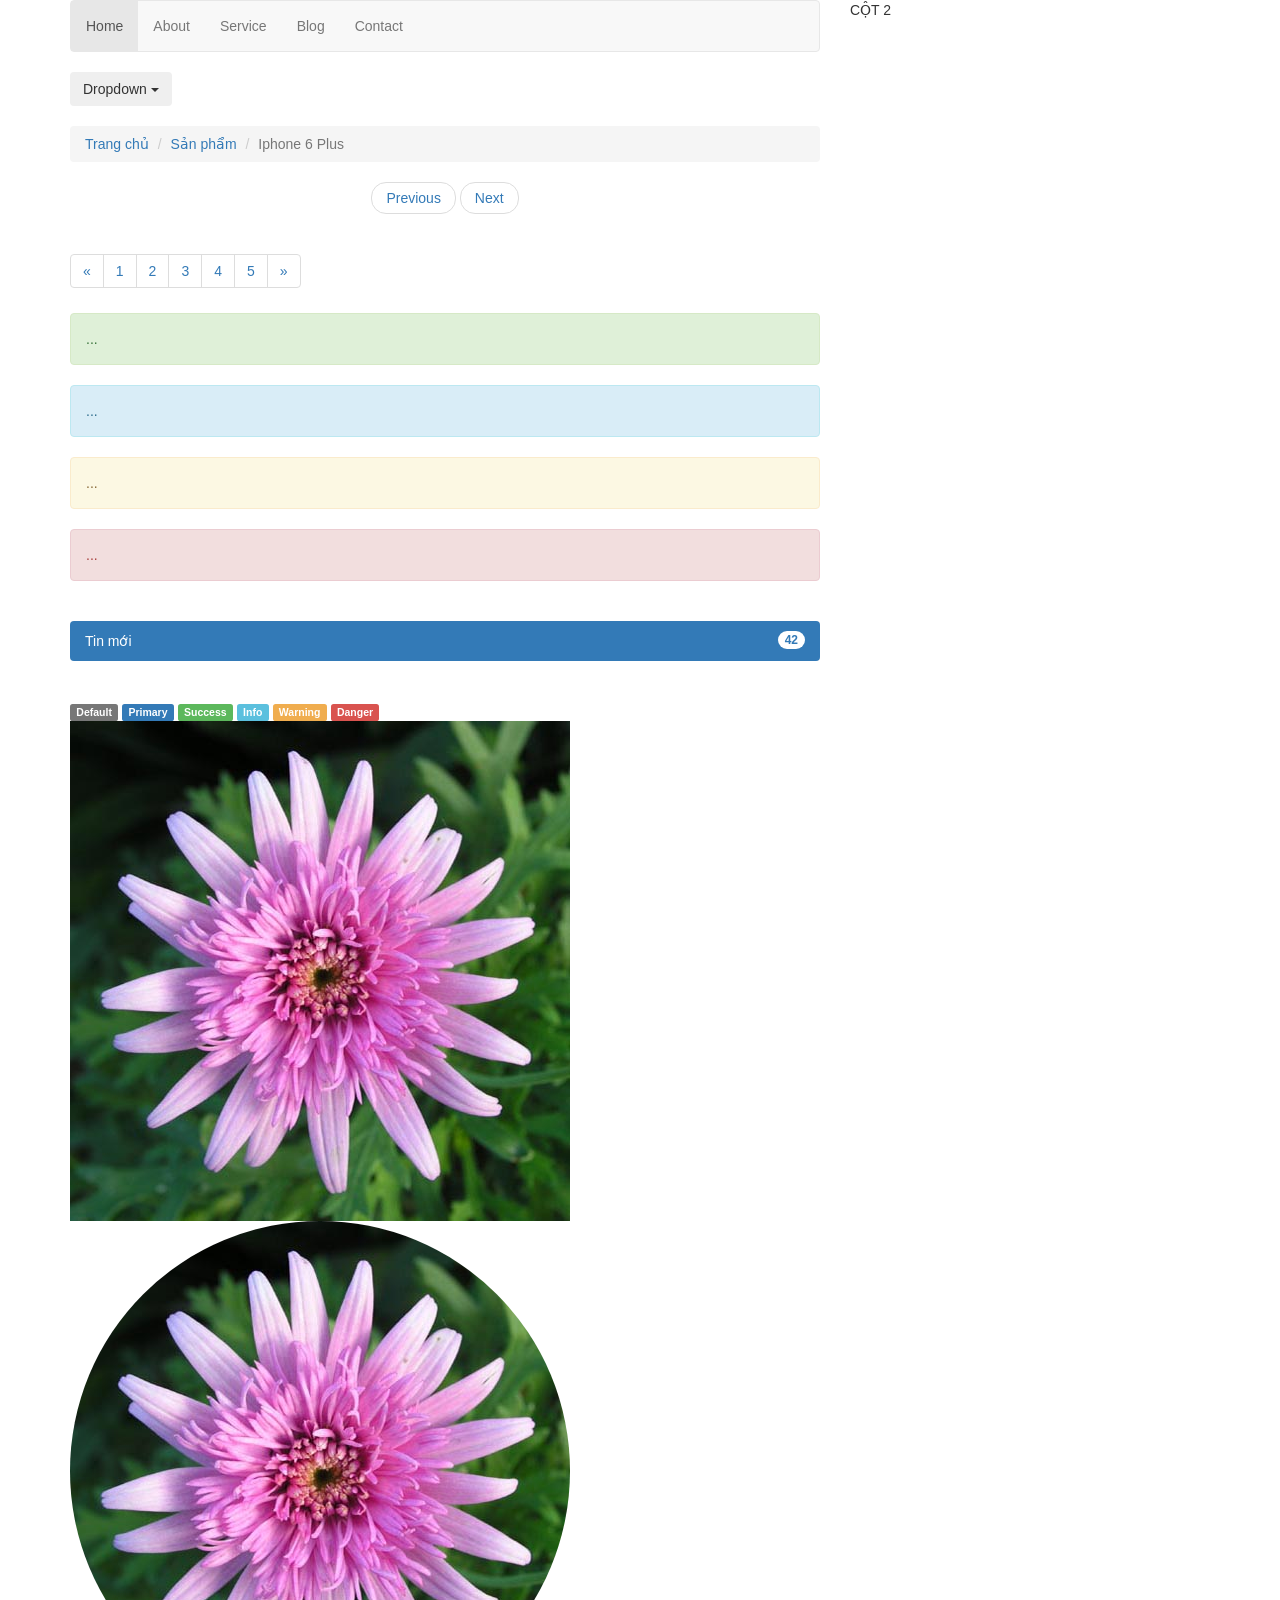
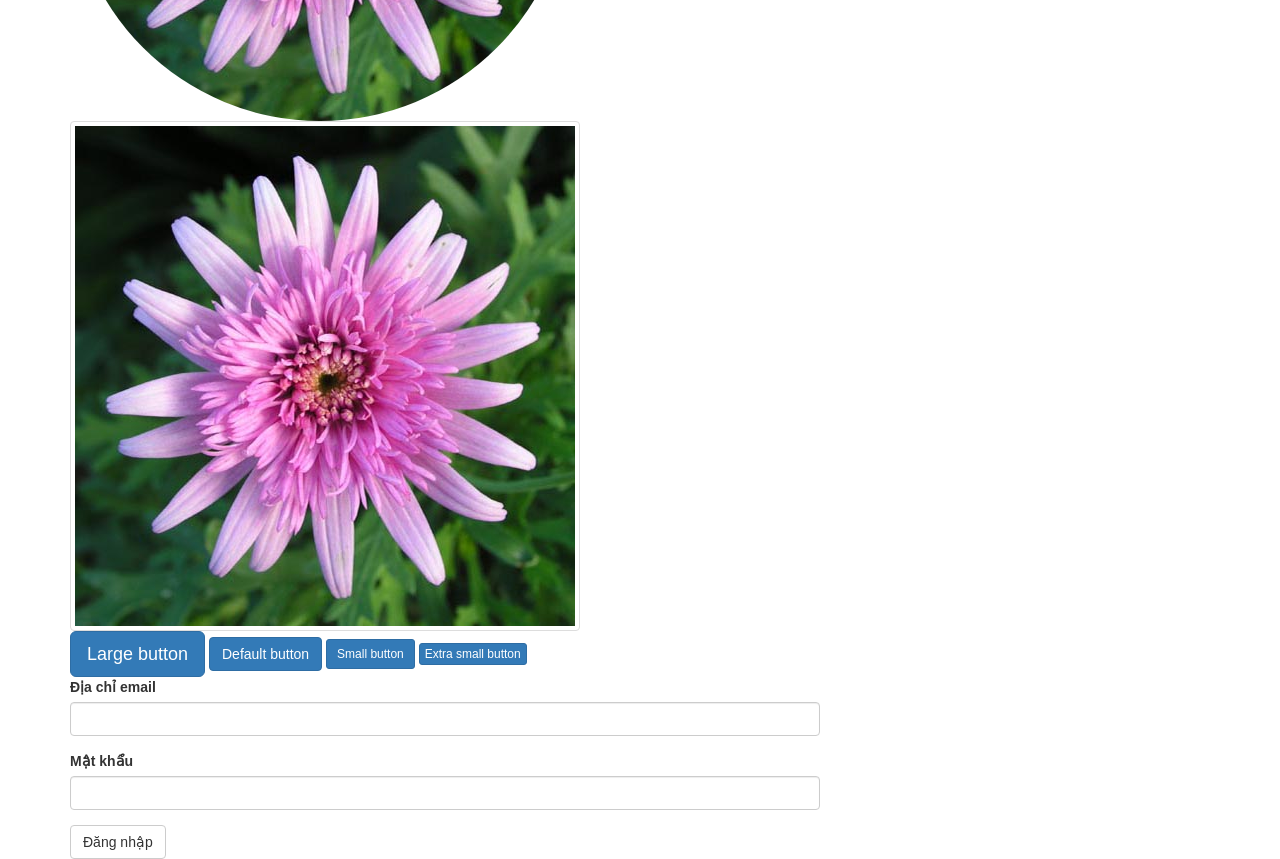
<file: vietPro/FrontEnd/7-bootstrap 01/vietpro-boostrap/index.html>
<!DOCTYPE html>
<html>
<head>
	<meta charset="utf-8">
	<meta http-equiv="X-UA-Compatible" content="IE=edge">
	<meta name="viewport" content="width=device-width, initial-scale=1">
	<title>VIETPRO BOOSTRAP 3</title>
	<link rel="stylesheet" type="text/css" href= "css/bootstrap.min.css"/>
	<script type="text/javascript" src="js/jquery-1.11.3.min.js"></script>
	
</head>
<body>
	
	<!--nội dung website-->
	<section class="container">
		<section class="row">
			<section class="col-md-8">
				<nav class="navbar navbar-default">
                    <div class="navbar-header">
                        <button type="button" class="navbar-toggle collapsed" data-toggle="collapse" data-target="#bs-example-navbar-collapse-1" aria-expanded="false">
                            <span class="sr-only">Toggle navigation</span>
                            <span class="icon-bar"></span>
                            <span class="icon-bar"></span>
                            <span class="icon-bar"></span>
                        </button>
                    </div>
                    <div class="collapse navbar-collapse row" id="bs-example-navbar-collapse-1">
                        <ul class="nav navbar-nav">
                            <li class="active"><a href="#">Home</a></li>
                            <li><a href="#">About</a></li>
                            <li><a href="#">Service</a></li>
                            <li><a href="#">Blog</a></li>
                            <li><a href="#">Contact</a></li>
                        </ul>
                    </div><!-- /.navbar-collapse -->
                </nav><!--.navbar-->



				<div class="dropdown">
				  <button class="btn dropdown-toggle" type="button" id="dropdownMenu1" data-toggle="dropdown">
				    Dropdown
				    <span class="caret"></span>
				  </button>
				  <ul class="dropdown-menu" role="menu" aria-labelledby="dropdownMenu1">
				    <li role="presentation"><a role="menuitem" tabindex="-1" href="#">Action</a></li>
				    <li role="presentation"><a role="menuitem" tabindex="-1" href="#">Another action</a></li>
				    <li role="presentation"><a role="menuitem" tabindex="-1" href="#">Something else here</a></li>
				    <li role="presentation" class="divider"></li>
				    <li role="presentation"><a role="menuitem" tabindex="-1" href="#">Separated link</a></li>
				  </ul>
				</div>
				<br/>

				<ul class="breadcrumb">
				  <li><a href="#">Trang chủ</a></li>
				  <li><a href="#">Sản phẩm</a></li>
				  <li class="active">Iphone 6 Plus</li>
				</ul>



				<ul class="pager">
				  <li><a href="#">Previous</a></li>
				  <li><a href="#">Next</a></li>
				</ul>



				<ul class="pagination">
				  <li><a href="#">&laquo;</a></li>
				  <li><a href="#">1</a></li>
				  <li><a href="#">2</a></li>
				  <li><a href="#">3</a></li>
				  <li><a href="#">4</a></li>
				  <li><a href="#">5</a></li>
				  <li><a href="#">&raquo;</a></li>
				</ul>






				<div class="alert alert-success" role="alert">...</div>
				<div class="alert alert-info" role="alert">...</div>
				<div class="alert alert-warning" role="alert">...</div>
				<div class="alert alert-danger" role="alert">...</div>

				<br/>
				<ul class="nav nav-pills nav-stacked">
				  <li class="active">
					<a href="#"><span class="badge pull-right">42</span> Tin mới</a>
				  </li>
				</ul>

				<br>


				<br/>

				<span class="label label-default">Default</span>
				<span class="label label-primary">Primary</span>
				<span class="label label-success">Success</span>
				<span class="label label-info">Info</span>
				<span class="label label-warning">Warning</span>
				<span class="label label-danger">Danger</span>
				<br/>
				<img src="VietPro.png" alt="VietPro" class="img-responsive"> 
				<img src="VietPro.png" alt="VietPro"  class="img-circle img-responsive"> 
				<img src="VietPro.png" alt="VietPro"  class="img-thumbnail img-responsive">
				<br/>	
				<button type="button" class="btn btn-primary btn-lg">Large button</button>
				<button type="button" class="btn btn-primary">Default button</button>
				<button type="button" class="btn btn-primary btn-sm">Small button</button>
				<button type="button" class="btn btn-primary btn-xs">Extra small button</button>
				<br/>
				<form role="form">
					<div class="form-group">
					   <label for="email">Địa chỉ email</label>
					   <input type="email" class="form-control" id="email">
					</div>
					<div class="form-group">
					   <label for="pass">Mật khẩu</label>
					   <input type="password" class="form-control" id="pass">
					</div>
				    <button type="submit" class="btn btn-default">
				  	    Đăng nhập
				    </button>
				</form>	
			</section>
			<aside class="col-md-4">CỘT 2</aside>
		</section>
	</section>

<script type="text/javascript" src="js/bootstrap.min.js"></script>	
</body>
</html>
</file>
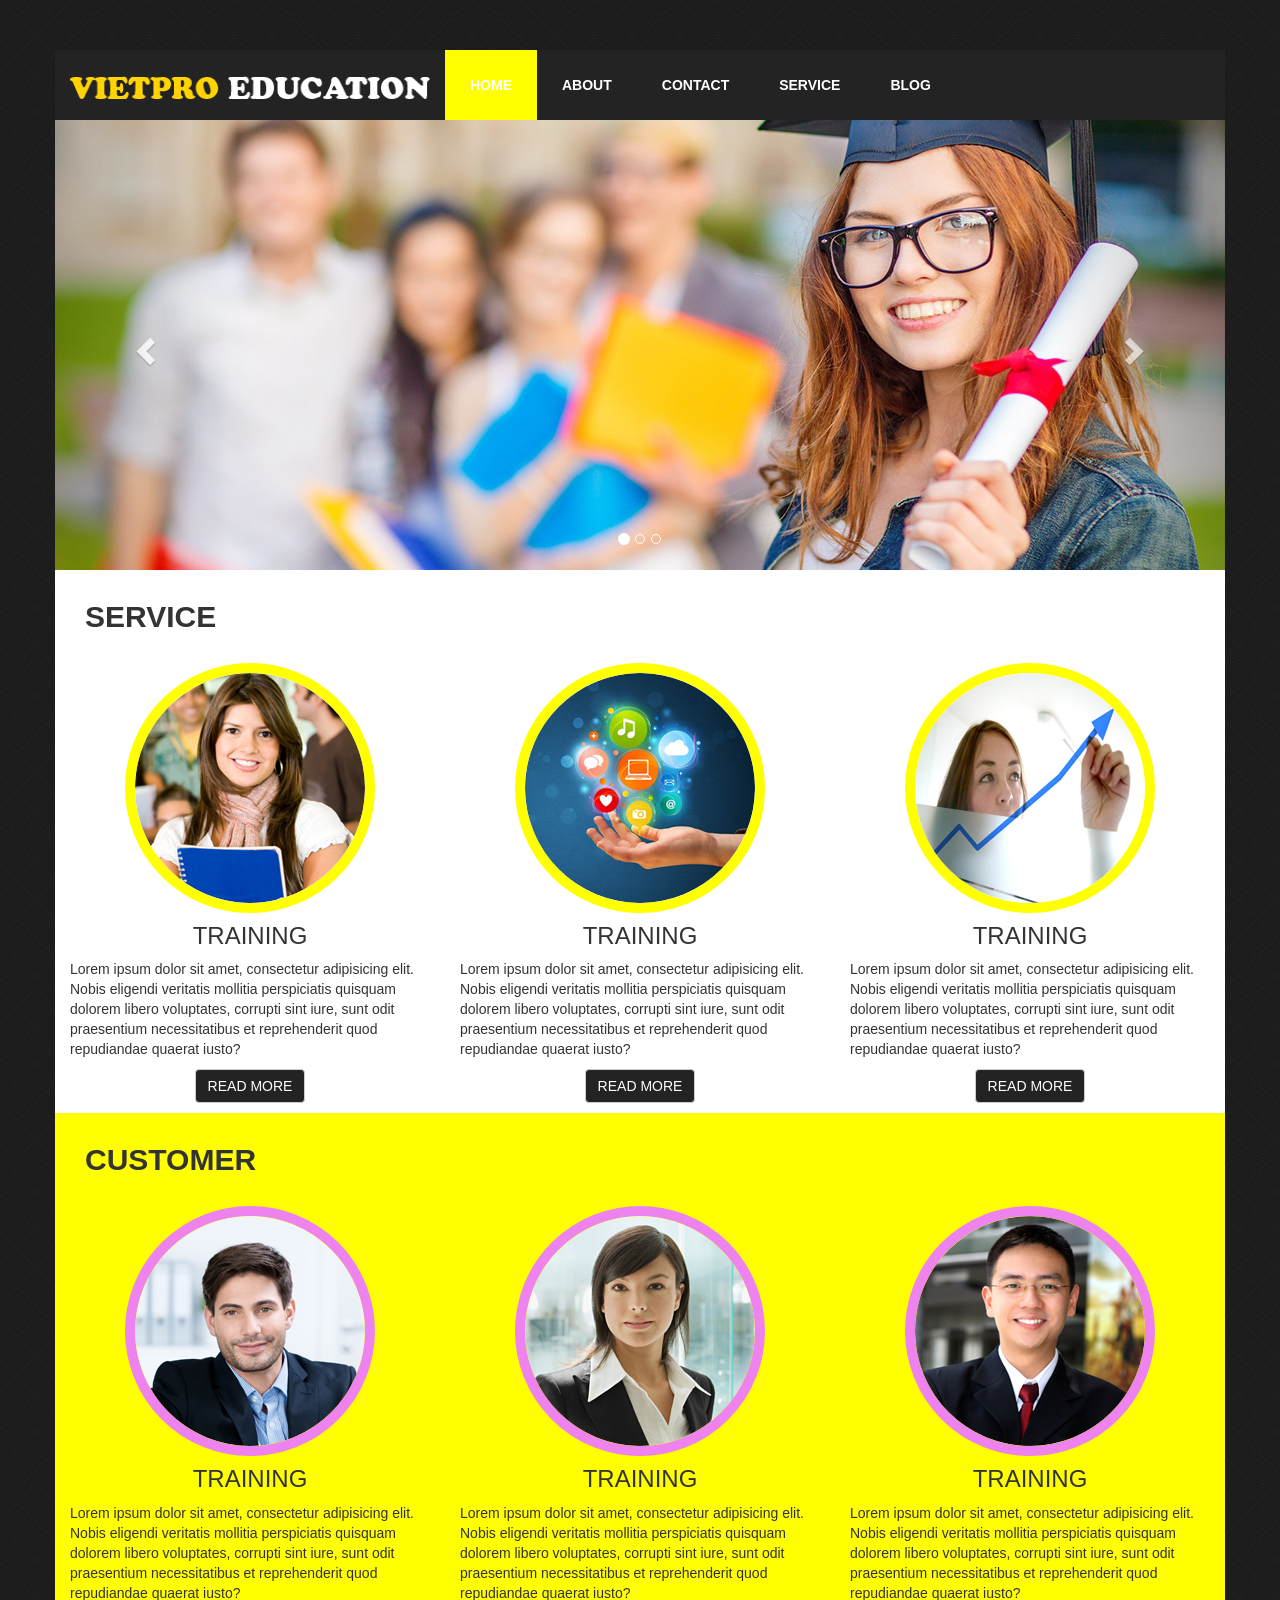
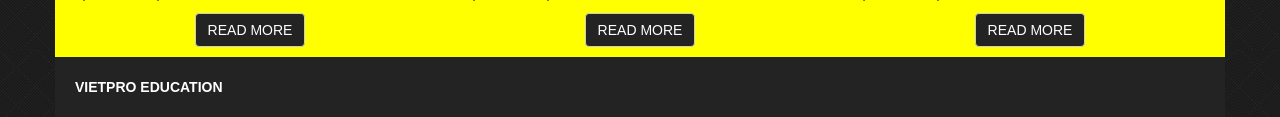
<file: vietPro/FrontEnd/8-bootstrap 02/project/index.html>
<!DOCTYPE html>
<html lang="en">
<head>
	<meta charset="UTF-8">
	<title>Bootstrap</title>
	<link rel="stylesheet" href="css/bootstrap.css">
	<link rel="stylesheet" href="css/style.css">
	<script src="js/jquery.js"></script>
	<script src="js/bootstrap.js"></script>
</head>
<body>
	<div id="wrapper" class="container">
		<div id="header" class="col-xs-12 col-sm-4 col-md-4 col-lg-4">
			<h1><a href="#"><img src="img/logo.png" alt=""></a></h1>
		</div>
		<div id="menu" class="col-xs-12 col-sm-8 col-md-8 col-lg-8">
			<ul>
				<li><a href="#">home</a></li>
				<li><a href="#">about</a></li>
				<li><a href="#">contact</a></li>
				<li><a href="#">service</a></li>
				<li><a href="#">blog</a></li>
				<div class="clearfix"></div>
			</ul>
		</div>
		<div class="clearfix"></div>
		<div id="carousel-example-generic" class="carousel slide hidden-xs" data-ride="carousel">
		<!-- Indicators -->
		<ol class="carousel-indicators">
		<li data-target="#carousel-example-generic" data-slide-to="0" class="active"></li>
		<li data-target="#carousel-example-generic" data-slide-to="1"></li>
		<li data-target="#carousel-example-generic" data-slide-to="2"></li>
		</ol>

		<!-- Wrapper for slides -->
		<div class="carousel-inner" role="listbox">
		<div class="item active">
		<img src="img/slide1.png" alt="...">
		<div class="carousel-caption">
		<!-- ... -->
		</div>
		</div>
		<div class="item">
		<img src="img/slide2.png" alt="...">
		<div class="carousel-caption">
		<!-- ... -->
		</div>
		</div>
		<div class="item">
		<img src="img/slide3.png" alt="...">
		<div class="carousel-caption">
		<!-- ... -->
		</div>
		</div>
		<!-- ... -->
		</div>

		<!-- Controls -->
		<a class="left carousel-control" href="#carousel-example-generic" role="button" data-slide="prev">
		<span class="glyphicon glyphicon-chevron-left" aria-hidden="true"></span>
		<span class="sr-only">Previous</span>
		</a>
		<a class="right carousel-control" href="#carousel-example-generic" role="button" data-slide="next">
		<span class="glyphicon glyphicon-chevron-right" aria-hidden="true"></span>
		<span class="sr-only">Next</span>
		</a>
		</div>
		<div class="service">
			<h2>service</h2>
			<div class="col-xs-12 col-sm-4 col-md-4 col-lg-4 post">
				<img src="img/thumb1.png" alt="">
				<h3>training</h3>
				<p>Lorem ipsum dolor sit amet, consectetur adipisicing elit. Nobis eligendi veritatis mollitia perspiciatis quisquam dolorem libero voluptates, corrupti sint iure, sunt odit praesentium necessitatibus et reprehenderit quod repudiandae quaerat iusto?</p>
				<button class="btn btn-default btn-style">read more</button>
			</div>
			<div class="col-xs-12 col-sm-4 col-md-4 col-lg-4 post">
				<img src="img/thumb2.png" alt="">
				<h3>training</h3>
				<p>Lorem ipsum dolor sit amet, consectetur adipisicing elit. Nobis eligendi veritatis mollitia perspiciatis quisquam dolorem libero voluptates, corrupti sint iure, sunt odit praesentium necessitatibus et reprehenderit quod repudiandae quaerat iusto?</p>
				<button class="btn btn-default btn-style">read more</button>
			</div>
			<div class="col-xs-12 col-sm-4 col-md-4 col-lg-4 post">
				<img src="img/thumb3.png" alt="">
				<h3>training</h3>
				<p>Lorem ipsum dolor sit amet, consectetur adipisicing elit. Nobis eligendi veritatis mollitia perspiciatis quisquam dolorem libero voluptates, corrupti sint iure, sunt odit praesentium necessitatibus et reprehenderit quod repudiandae quaerat iusto?</p>
				<button class="btn btn-default btn-style">read more</button>
			</div>
			<div class="clearfix"></div>
		</div>
		<div class="service customer">
			<h2>customer</h2>
			<div class="col-xs-12 col-sm-4 col-md-4 col-lg-4 post">
				<img src="img/cus1.png" alt="">
				<h3>training</h3>
				<p>Lorem ipsum dolor sit amet, consectetur adipisicing elit. Nobis eligendi veritatis mollitia perspiciatis quisquam dolorem libero voluptates, corrupti sint iure, sunt odit praesentium necessitatibus et reprehenderit quod repudiandae quaerat iusto?</p>
				<button class="btn btn-default btn-style">read more</button>
			</div>
			<div class="col-xs-12 col-sm-4 col-md-4 col-lg-4 post">
				<img src="img/cus2.png" alt="">
				<h3>training</h3>
				<p>Lorem ipsum dolor sit amet, consectetur adipisicing elit. Nobis eligendi veritatis mollitia perspiciatis quisquam dolorem libero voluptates, corrupti sint iure, sunt odit praesentium necessitatibus et reprehenderit quod repudiandae quaerat iusto?</p>
				<button class="btn btn-default btn-style">read more</button>
			</div>
			<div class="col-xs-12 col-sm-4 col-md-4 col-lg-4 post">
				<img src="img/cus3.png" alt="">
				<h3>training</h3>
				<p>Lorem ipsum dolor sit amet, consectetur adipisicing elit. Nobis eligendi veritatis mollitia perspiciatis quisquam dolorem libero voluptates, corrupti sint iure, sunt odit praesentium necessitatibus et reprehenderit quod repudiandae quaerat iusto?</p>
				<button class="btn btn-default btn-style">read more</button>
			</div>
			<div class="clearfix"></div>
		</div>
		<div id="footer">
			<p>Vietpro Education</p>
		</div>
	</div>
</html>
</file>
<file: thuc_hanh/Thuchanh_Bootstrap/css/style.css>
* {
    margin: 0;
    padding: 0;
    box-sizing: border-box;
}

img {
    max-width: 100%;
}

li {
    list-style: none;
}

a {
    color: black;
}

.box {
    padding-top: 50px;
    padding-bottom: 45px;
}

.p-t-50 {
    padding-top: 50px;
}

.p-b-10 {
    padding-bottom: 10px;
}

.p-b-50 {
    padding-bottom: 50px;
}

.p-16 {
    padding: 16px;
}

.ke-chan {
    padding-bottom: 24px;
    border-bottom: 1px solid #000;
}

.ke-chan-trang {
    padding-bottom: 24px;
    border-bottom: 1px solid white;
}

#session-2 {
    background-color: black;
}

#footer {
    background-color: #000000;
}

#footer a {
    color: white;
}

.box-white {
    background-color: white;
}
</file>
<file: thuc_hanh/thuchanh_bootstrap2/THUC_HANH_BOOTSTRAP_2/css/style.css>
* {
    padding: 0;
    margin: 0;
    box-sizing: border-box;
    font-family: Arial, Helvetica, sans-serif;
    font-size: 13px;
    color: black;
}

body {
    background-color: plum;
}

img {
    max-width: 100%;
}

header {
    background-color: #222;
    padding: 11px 0 11px 0;
}

.mau-1 {
    background-color: #EB1F27;
}

.text-menu {
    display: none;
}

#search input {
    margin-right: -5px;
    padding-left: 12px;
    height: 30px;
    border: none;
    /* Bo góc */
    border-radius: 5px 0 0 5px;
}

#search input::placeholder {
    color: #222;
}

#search button {
    width: 78px;
    border: none;
    background-color: #EB1F27;
    height: 30px;
    border-radius: 0 5px 5px 0;
}

#sup-cart {
    color: #fff;
}

#sup-cart span {
    display: inline-block;
    background-color: #EB1F27;
    height: 30px;
    width: 30px;
    border-radius: 50%;
    text-align: center;
    line-height: 30px;
}

nav li {
    border-right: 1px solid #222;
}

nav {
    margin-bottom: 10px;
}

nav li:hover {
    background-color: palevioletred;
}

nav a {
    padding: 14px 14px 14px 14px !important;
}

.no-pd {
    padding: 0;
}

#banner img {
    margin-bottom: 10px;
}

.info h4 {
    border-bottom: 1px solid #000;
    padding-bottom: 10px;
}

#footer-bottom {
    background-color: #222;
    color: #fff;
}


/* css product */

.list-product h2 {
    padding: 18px 0px 14px 0px;
    font-size: 18px;
    font-weight: bold;
}
.product{
    background-color: #fff;
    text-align: center;
    padding: 10px 27px 30px 27px;
    margin: 0px 0px 0px 0px;
    border-radius: 5px;
    border: 1px solid #999 ;
}

.product img{
    width: 124px;
    height: 172px;
    
}

.text-bold{
    font-weight: bold;
}

.product span{
    color: red;
    font-weight: bold;
}

a:hover{
    text-decoration: none;
    
}

.fex-padding-col{
    padding: 0px 6px 12px 6px !important ;
}

.fix-padding-row{
    padding: 0px 9px 0px 9px;
}

#sup-cart{
    text-align: right;
}
</file>
<file: thuc_hanh/thuchanh_bootstrap2/THUC_HANH_BOOTSTRAP_2/css/reponsive.css>
/* reponsive col-md */

@media only screen and (max-width:992px) {
    .text-menu {
        display: block;
    }
    #slide, #banner {
        display: none;
    }
    #logo {
        text-align: center;
        padding-bottom: 10px;
    }
    #search {
        width: 80%;
    }
    #search button {
        width: 20%;
    }
}

/* reponsive col-sm */

@media only screen and (max-width:768px) {
    .info {
        margin-bottom: 30px;
    }
    #sup-cart{
        position: absolute;
        right: 0px;
        top: -60px;
    }
}
</file>
<file: vietPro/FrontEnd/8-bootstrap 02/project/css/style.css>
*,h1,h2,h3,h4,h5,h6,p,a,ul,ol,li{
	margin: 0;
	padding: 0;
	text-decoration: none;
	list-style: none;
}
img{
	max-width: 100%;
	height: auto;
}
body{
	background: url(../img/bg.png);
}
#wrapper{
	margin-top: 50px;
}
#header,#menu{
	background: #232323;
}
#header{
	padding: 15px;
}
#menu ul li{
	float: left;
	padding: 25px;
}
#menu ul li:first-child{
	background: yellow;
}
#menu ul li a{
	color: #fff;
	font-weight: bold;
	text-transform: uppercase;
	text-decoration: none;
}
.service{
	background: #fff;
}
.service h2{
	padding: 30px;
	text-transform: uppercase;
	font-weight: bold;
}
.service .post{
	text-align: center;
}
.service .post img{
	border-radius:50%;
	border:10px solid yellow;
}
.service .post h3{
	text-transform: uppercase;
	margin: 10px auto;
}
.service .post p{
	text-align: left;
	padding: 0 15px;
}
.service .post .btn-style{
	background: #232323;
	color: #fff;
	text-transform: uppercase;
	margin: 10px auto;
}
.customer{
	background: yellow;
}
.customer .post img{
	border-color: violet;
}
#footer{
	background: #232323;
	padding: 20px;
}
#footer p{
	text-transform: uppercase;
	color: #fff;
	font-weight: bold;
}
@media(min-width: 0px){
	#menu ul li{
		width: 100%;
		padding: 10px;
	}
  #wrapper{
    margin-top: 0;
  }
}
@media(min-width: 768px){
	#menu ul li{
		padding: 25px;
		width: 20%;
	}
  #wrapper{
    margin-top: 50px;
  }
}
@media(min-width: 992px){
	#menu ul li{
		width: auto;
	}
}
@media(min-width: 1200px){

}
</file>
